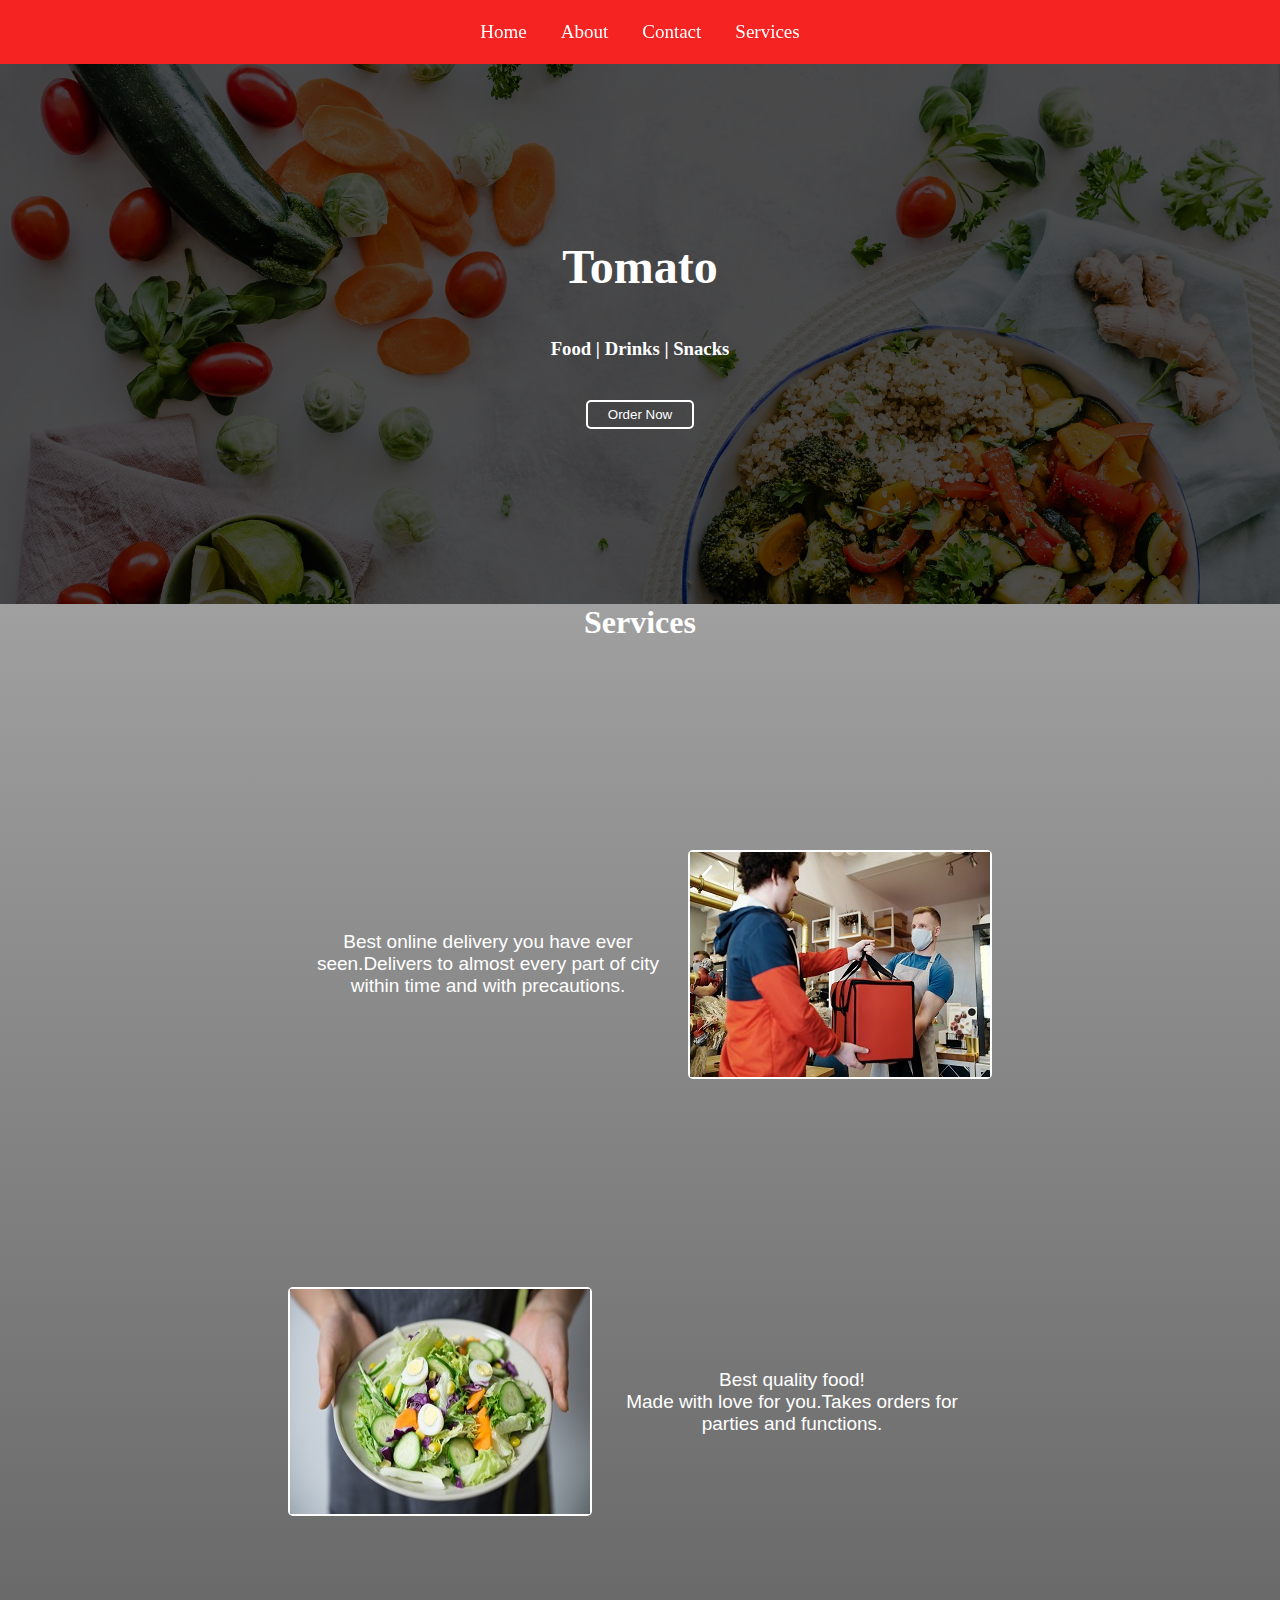
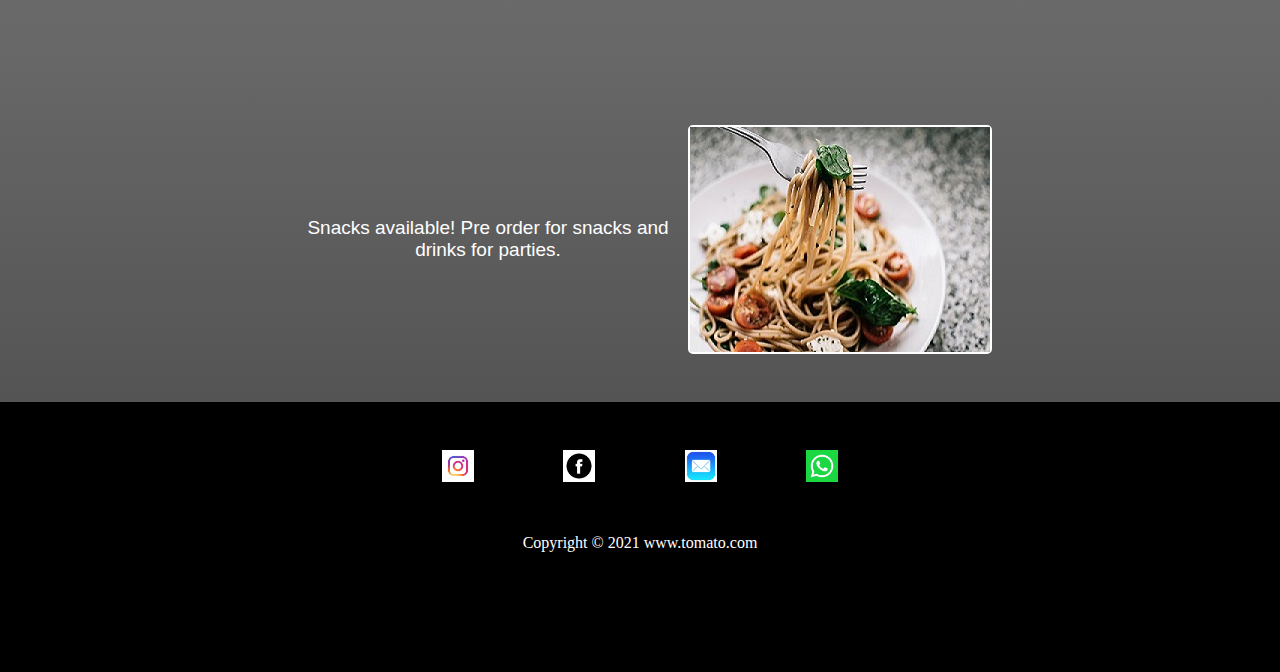
<file: index.html>
<!DOCTYPE html>
<html lang="en">

<head>
    <meta charset="UTF-8">
    <meta http-equiv="X-UA-Compatible" content="IE=edge">
    <meta name="viewport" content="width=device-width, initial-scale=1.0">
    <link rel="stylesheet" href="css/style.css">
    <link rel="stylesheet" href="css/footer.css">
    <title>www.tomato.com</title>
</head>

<body>
    <nav class="navbar">
        <ul>
            <li><a href="index.html">Home</a></li>
            <li><a href="about.html">About</a></li>
            <li><a href="#contact">Contact</a></li>
            <li><a href="#services">Services</a></li>
        </ul>
    </nav>
    <div class="section-1">
        <div class="head">
            <h1>Tomato</h1>
            <h3><span>Food |</span> <span>Drinks |</span> <span>Snacks</span></h3>
            <button class="btn btn-sm"> Order Now</button>
        </div>
    </div>
    <div class="section-2">
        <h1 id="services" class="heading">Services</h1>
        <div class="card">
            <div class="para">
                <p>Best online delivery you have ever seen.Delivers to almost every part of city within time and with
                    precautions.</p>
            </div>
            <div class="card-image">
                <img src="img/card-1.jpg" alt="">
            </div>
        </div>
        <div class="card card-rev">
            <div class="para">
                <p>Best quality food!<br>Made with love for you.Takes orders for parties and functions.</p>
            </div>
            <div class="card-image">
                <img src="img/card-2.jpg" alt="">
            </div>
        </div>
        <div class="card">
            <div class="para">
                <p>Snacks available! Pre order for snacks and drinks for parties.</p>
            </div>
            <div class="card-image">
                <img src="img/card-3.jpg" alt="">
            </div>
        </div>
    </div>
    <div class="footer">
        <div id="contact" class="contact">
            <a href=""><img src="img/insta-logo.jpg" alt=""></a>
            <a href=""><img src="img/fb-logo.png" alt=""></a>
            <a href=""><img src="img/mail-logo.jpg" alt=""></a>
            <a href=""><img src="img/whats-logo.png" alt=""></a>
        </div>
        <p>Copyright &copy; 2021 www.tomato.com</p>
    </div>
</body>

</html>
</file>
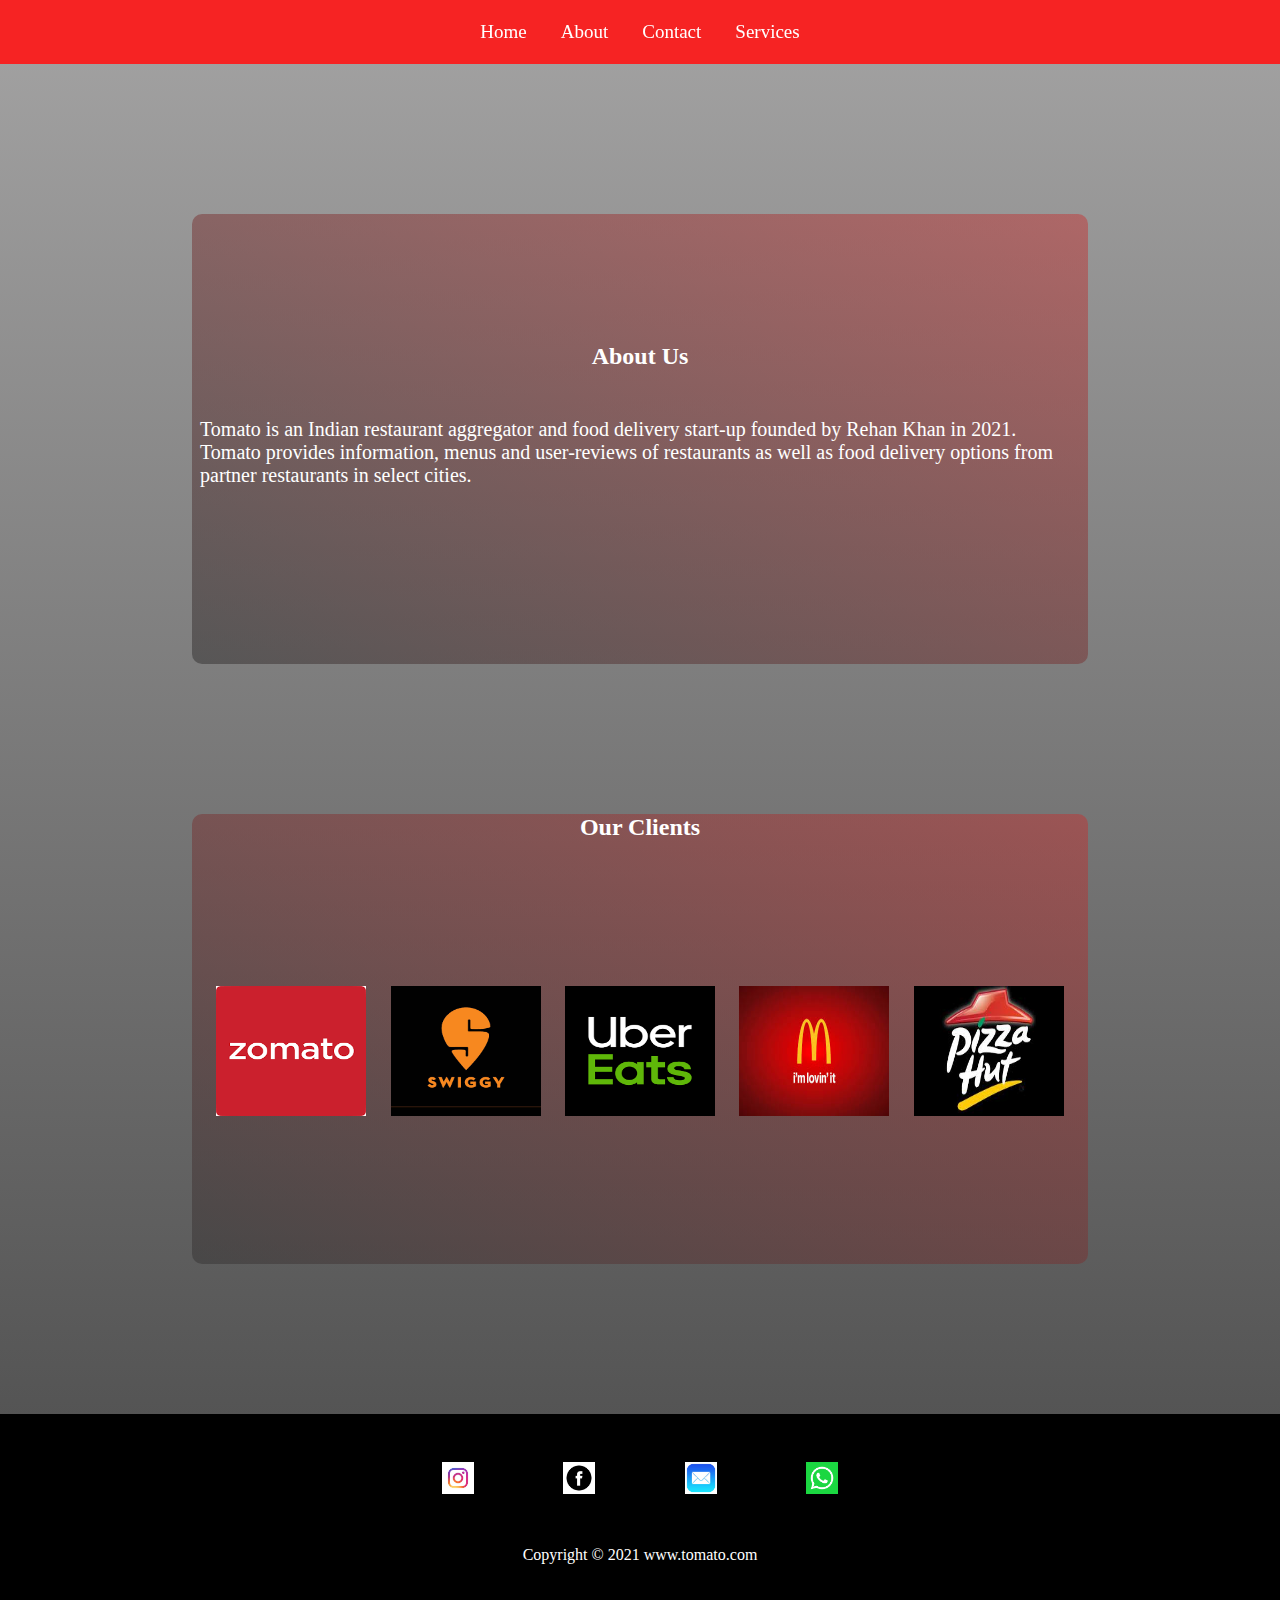
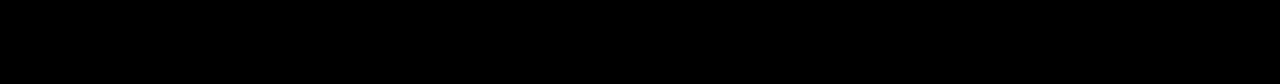
<file: about.html>
<!DOCTYPE html>
<html lang="en">

<head>
    <meta charset="UTF-8">
    <meta name="viewport" content="width=device-width, initial-scale=1.0">
    <link rel="stylesheet" href="css/about.css">
    <link rel="stylesheet" href="css/style.css">
    <link rel="stylesheet" href="css/footer.css">
    <title>www.tomato.com</title>
</head>

<body>
    <nav class="navbar">
        <ul>
            <li><a href="index.html">Home</a></li>
            <li><a href="about.html">About</a></li>
            <li><a href="#contact">Contact</a></li>
            <li><a href="#services">Services</a></li>
        </ul>
    </nav>
    <div class="main-box">
        <div class="container">
            <h2>About Us</h2>
            <div class="text">
                <p>Tomato is an Indian restaurant aggregator and food delivery start-up founded by Rehan Khan in 2021.
                    Tomato provides information, menus and user-reviews of restaurants as well
                    as food delivery options from partner restaurants in select cities.</p>
            </div>
        </div>
        <div class="container-2">
            <h2>Our Clients</h2>
            <div class="client-img-box">
                <div class="client-img"><img src="img/client-1.png" alt=""></div>
                <div class="client-img"><img src="img/client-2.png" alt=""></div>
                <div class="client-img"><img src="img/client-3.png" alt=""></div>
                <div class="client-img"><img src="img/client-4.jpg" alt=""></div>
                <div class="client-img"><img src="img/client-5.jpg" alt=""></div>
            </div>
        </div>
    </div>
    <div class="footer">
        <div id="contact" class="contact">
            <a href=""><img src="img/insta-logo.jpg" alt=""></a>
            <a href=""><img src="img/fb-logo.png" alt=""></a>
            <a href=""><img src="img/mail-logo.jpg" alt=""></a>
            <a href=""><img src="img/whats-logo.png" alt=""></a>
        </div>
        <p>Copyright &copy; 2021 www.tomato.com</p>
    </div>
</body>

</html>
</file>
<file: css/style.css>
*{
    margin: 0;
    padding: 0;
}
html{
    scroll-behavior: smooth;
}
.navbar{
    background: rgb(245, 11, 11,0.9);
    display: flex;
    align-items: center;
    justify-content: center;
    height: 4rem;
    position: sticky;
    top: 0px;
    z-index: 3;
}

nav ul{
    display: flex;
}
nav ul li{
    margin: 0px 5px;
    list-style: none;
    
}
nav ul li a{
    color: white;
    text-decoration: none;
    padding: 5px 12px;
    font-size: 19px;
    
}
nav ul li a:hover{
    border: 2px solid white;
    border-radius: 5px;
}
.section-1{
    background:url("../img/p2.jpg")  rgba(0, 0, 0, 0.7) no-repeat;
    background-size: cover;
    background-blend-mode: darken;
    min-height: 60vh;
    display: flex;
    justify-content: center;
    align-items: center;
}
.head{
    /* border: 2px solid red; */
    color: white;
    height: 30vh;
    width: 50%;
    max-width: 60vw;
    display: flex;
    align-items: center;
    justify-content: space-evenly;
    flex-direction: column;
}
.head h1{
    font-family: Georgia, 'Times New Roman', Times, serif;
    padding-bottom: 4px;
    font-size: 3rem;
    z-index: 2;
}
.btn{
    background: none;
    color: white;
    border: 2px solid white;
    border-radius: 5px;
    cursor: pointer;
    z-index: 2;
}
.btn-sm{
    padding: 5px 20px;
    cursor: pointer;
}
.section-2{
    /* border: 3px solid green; */
    background: linear-gradient( to bottom,rgba(66, 65, 65, 0.5),rgba(27, 27, 27, 0.75));
    min-height: 150vh;
    display: flex;
    align-items:center;
    flex-direction:column;
    justify-content: space-between;
    padding-bottom: 3rem;
}
.heading{
    color: white;
    display: flex;
    justify-content: center;
    align-items: center;
    font-family: Georgia, 'Times New Roman', Times, serif;
    z-index: 2;
}
.card{
    /* border: 2px solid blue; */
    height: 30%;
    width: 55%;
    display: flex;
}
.card-rev{
    flex-direction: row-reverse;
}
.card-image{
    border: 2px solid white;
    border-radius: 5px;
    width: 300px;
    height: 225px;
}
.para{
    /* border: 2px solid yellow; */
    display: flex;
    justify-content: center;
    align-items: center;
}
.para p{
    font-family: sans-serif;
    text-align: center;
    font-size: 19px;
    margin: 0px 4px;
    padding: 4px;
    color: white;
    z-index: 2;
}
/* Responsive design  */
@media only screen and (max-width: 768px) {
    .card{
        flex-direction: column;
        align-items: center;
        padding: 4px 0px;
    }
    .para{
        margin: 10px 0px;
    }
    .para p{
        text-align: start;
    }
  }
@media only screen and (max-width: 555px) {
    .card-image{
        border: 2px solid white;
        border-radius: 5px;
        width: 200px;
        height: 150px;
    }
    .card-image img{
        width: 200px;
    }
    .para p{
        font-size: 17px;
    }
  }

   /* navbar  */
   @media only screen and (max-width: 355px) {
    .navbar{
        justify-content: space-evenly;
    }
  }
</file>
<file: css/footer.css>
*{
    margin: 0;
    padding: 0;
}
.footer{
    background: black;
    height: 30vh;
    display: flex;
    align-items: center;
    flex-direction: column;
    position: relative;
}
.contact{
    /* border: 2px solid red; */
    margin-top: 2rem;
    display: flex;
    justify-content: space-evenly;
    align-items: center;
    width: 45%;
    height: 25%;
    
}
.contact img{
    width:32px;
}
.footer p{
    padding: 2rem 0px;
    bottom: 3rem;
    color: white;
    font-family: Cambria, Cochin, Georgia, Times, 'Times New Roman', serif;
}
</file>
<file: css/about.css>
*{
    margin: 0;
    padding: 0;
}
.main-box{
    background: linear-gradient( to bottom,rgba(66, 65, 65, 0.5),rgba(27, 27, 27, 0.75));
    display: flex;
    flex-direction: column;
    justify-content: space-evenly;
    align-items: center;
    min-height: 150vh;
}
.container{
    border: none;
    background: linear-gradient(to top right, rgba(56, 55, 55, 0.562), rgba(201, 44, 44, 0.452));
    border-radius: 10px;
    height: 50vh;
    width: 70vw;
    display: flex;
    flex-direction: column;
    align-items: center;
    justify-content:center;
    z-index: 1;
}
.container-2{
    border: none;
    background: linear-gradient(to top right, rgba(56, 55, 55, 0.562), rgba(201, 44, 44, 0.452));
    border-radius: 10px;
    height: 50vh;
    width: 70vw;
    display: flex;
    flex-direction: column;
    align-items: center;
    justify-content:center;
    z-index: 1;
}
h2{
    color: white;
    font-family: Georgia, 'Times New Roman', Times, serif;
}
.text {
    padding: 0px 5px;
    margin: 3rem 3px;
}
.text p{
    color: white;
    font-family: cursive;
    font-size: 20px;
}
.client-img-box{
    /* border: 2px solid green; */
    display: flex;
    flex-wrap: wrap;
    align-items: center;
    justify-content: space-evenly;
    height: 100%;
    width: 100%;
}
.client-img img{
    width: 150px;
    height: 130px;
}

/* Responsive design  */


/* container-2 adjustment  */
@media only screen and (max-width: 1072px) {
    .container-2{
        height: 90vh;
    }
  }
@media only screen and (max-width: 660px) {
    .container-2{
        height: 120vh;
    }
  }
@media only screen and (max-width: 443px) {
    .container-2{
        height: 150vh;
    }
    .client-img-box{
        flex-direction: column;
        flex-wrap: nowrap;
    }
    .main-box{
        min-height: 250vh;
    }
  }

/* container adjustment  */

@media only screen and (max-width: 864px) {
    .container h2{
        margin-top: 10px;
   }
  }
@media only screen and (max-width: 716px) {
    .container {
        height: 60vh;
   }
   .text p{
       font-size: 18px;
   }
   .main-box{
       height: 200vh;
   }
  }
@media only screen and (max-width: 716px) {
    .container h2 {
        margin-top: 20px;
   }
   .text p{
    font-size: 16px;
}
  }
@media only screen and (max-width: 356px) {
    .container {
        height: 70vh ;
   }
  }
</file>
